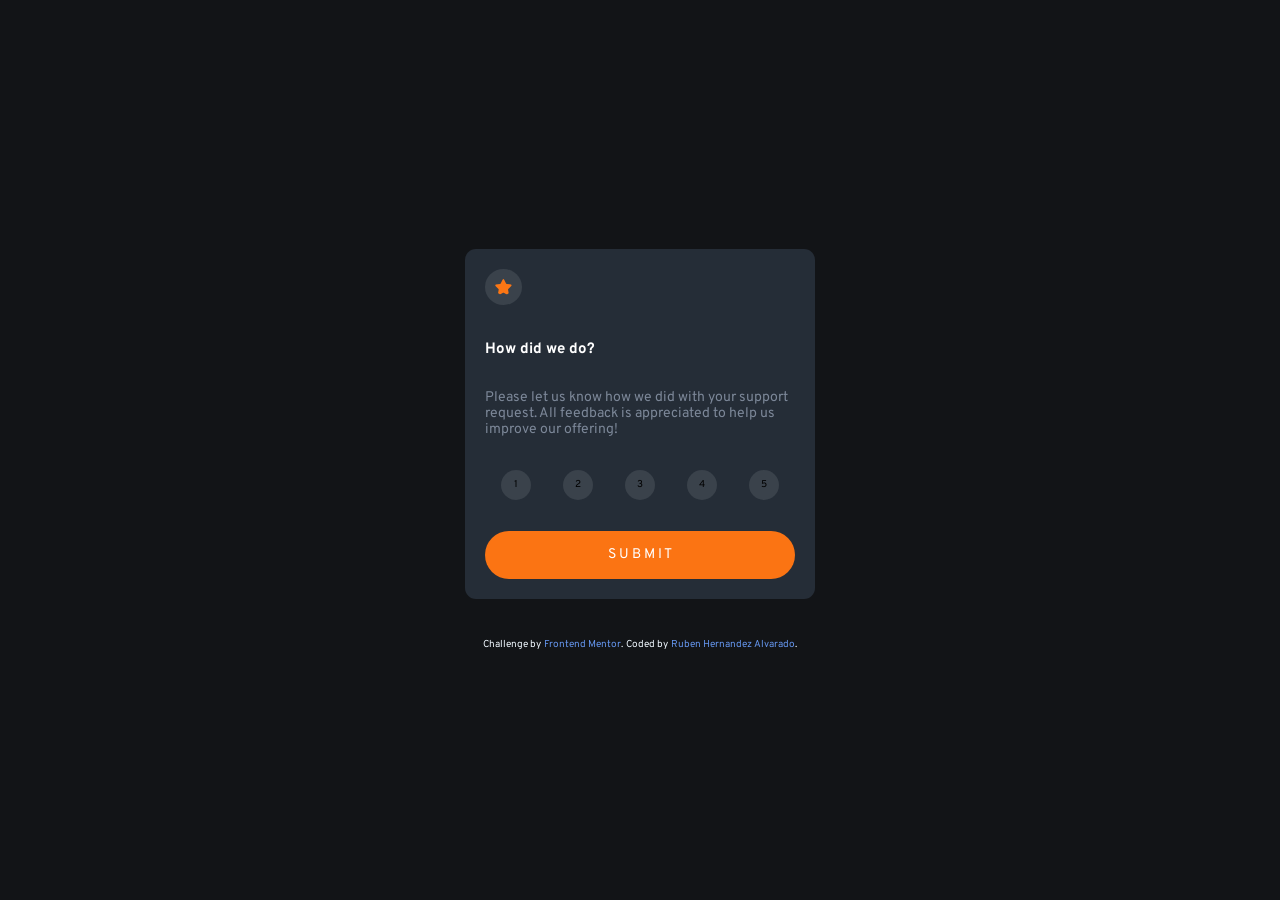
<file: index.html>
<!DOCTYPE html>
<html lang="en">
<head>
  <meta charset="UTF-8">
  <meta http-equiv="X-UA-Compatible" content="IE=edge">
  <meta name="viewport" content="width=device-width, initial-scale=1.0">
  <link rel="preconnect" href="https://fonts.googleapis.com">
  <link rel="preconnect" href="https://fonts.gstatic.com" crossorigin>
  <link href="https://fonts.googleapis.com/css2?family=Fraunces:opsz,wght@9..144,700&family=Overpass:wght@400;700&display=swap" rel="stylesheet">
  <link rel="icon" type="image/png" sizes="32x32" href=https://img.icons8.com/external-flaticons-lineal-color-flat-icons/2x/external-interactivity-new-media-flaticons-lineal-color-flat-icons-2.png>
  <link rel="stylesheet" href="./normalize.css">
  <link rel="stylesheet" href="./style.css">
  <title>Interactive rating component</title>
</head>
<body>
  <main>
    <div id="rating-state" class="rate-container">
      <picture class="rate-star">
        <img class="star-img" src="./interactive-rating-component-main/images/icon-star.svg" alt="Star">
      </picture>
      <h2>How did we do?</h2>
      <p class="rate-text">Please let us know how we did with your support request. All feedback is appreciated to help us improve our offering!</p>
      <div class="buttons-div">
        <button class="rate-number" value="1">1</button>
        <button class="rate-number" value="2">2</button>
        <button class="rate-number" value="3">3</button>
        <button class="rate-number" value="4">4</button>
        <button class="rate-number" value="5">5</button>
      </div>
      <button id="rating-submit" class="btn-submit-rate">S U B M I T</button>
      <button id="reload" type="button" class="btn-reset">Reset</button>
    </div>
  </main>
  <footer class="attribution">
    Challenge by <a href="https://www.frontendmentor.io?ref=challenge" target="_blank"> <span>Frontend Mentor</span> </a>. 
    <span>Coded by</span>  <a href="https://github.com/Rubenhdz20" target="_blank"> <span>Ruben Hernandez Alvarado</span> </a>.
  </footer>
  <script src="./script.js"></script>
</body>
</html>
</file>
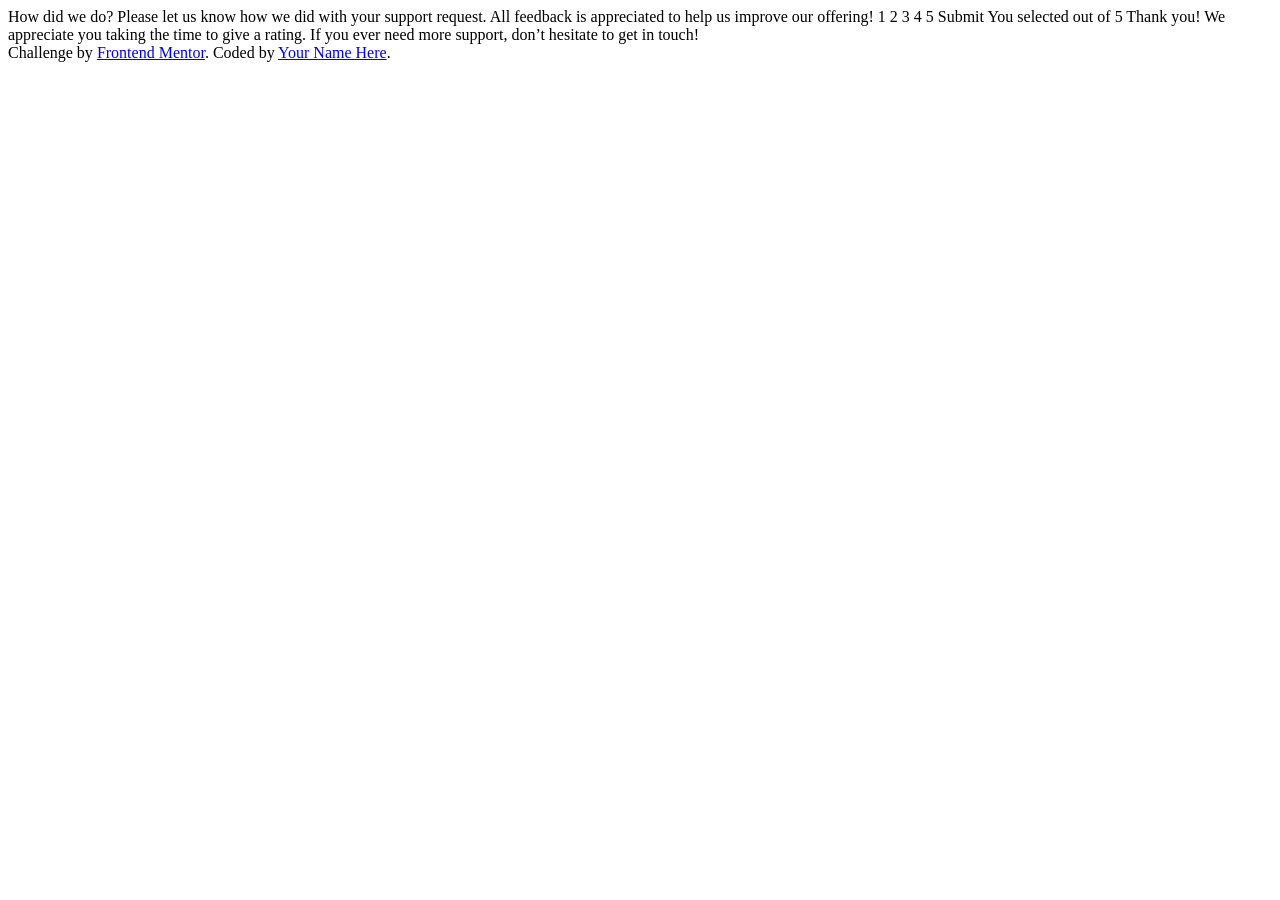
<file: interactive-rating-component-main/index.html>
<!DOCTYPE html>
<html lang="en">
<head>
  <meta charset="UTF-8">
  <meta name="viewport" content="width=device-width, initial-scale=1.0"> <!-- displays site properly based on user's device -->

  <link rel="icon" type="image/png" sizes="32x32" href="./images/favicon-32x32.png">
  
  <title>Interactive rating component</title>

  <!-- Feel free to remove these styles or customise in your own stylesheet 👍 -->

</head>
<body>

  <!-- Rating state start -->

  How did we do?

  Please let us know how we did with your support request. All feedback is appreciated 
  to help us improve our offering!

  1 2 3 4 5

  Submit

  <!-- Rating state end -->

  <!-- Thank you state start -->

  You selected <!-- Add rating here --> out of 5

  Thank you!

  We appreciate you taking the time to give a rating. If you ever need more support, 
  don’t hesitate to get in touch!

  <!-- Thank you state end -->

  
  <div class="attribution">
    Challenge by <a href="https://www.frontendmentor.io?ref=challenge" target="_blank">Frontend Mentor</a>. 
    Coded by <a href="#">Your Name Here</a>.
  </div>
</body>
</html>
</file>
<file: style.css>
* {
    margin: 0;
    padding: 0;
    box-sizing: border-box;
}

html {
    font-size: 62.5%;
}

body {
    display: flex;
    justify-content: center;
    align-items: center;
    min-height: 100vh;
    padding: 3rem;
    font-family: Overpass;
    background-color: hsl(216, 12%, 8%);
    flex-direction: column;
}

/* RATE CONTAINER */

.rate-container {
    display: grid;
    padding: 2rem;
    width: 30rem;
    height: 45rem;
    background-color: hsl(213, 19%, 18%);
    border-radius: 11px;
}

.star-img {
    padding: 1rem;
    background-color:  hsl(212, 13%, 26%);
    border-radius: 50%;
}

h2 {
    margin: 0;
    color: white;
}

.rate-text {
    font-size: 1.4rem;
    color: hsl(216, 12%, 54%)
}

.buttons-div {
    display: flex;
    justify-content: space-around;
    border: none;
    list-style: none;
}

.rate-number {
    width: 3rem;
    height: 3rem;
    cursor: pointer;
    appearance: none;
    background-color: hsl(212, 13%, 26%);
    border-radius: 50%;
    border: none;
    transition: all 0.3s;
}

.rate-number:hover {
    background-color: hsl(25, 97%, 53%);
}

.rate-number:focus {
    background-color: hsl(25, 97%, 53%);
}
  
.btn-submit-rate {
    font-size: 1.4rem;
    color: white;
    background-color: hsl(25, 97%, 53%);
    border: none;
    border-radius: 35px;
    transition: all 0.3s;
    cursor: pointer;
}

.btn-submit-rate:hover {
    color: hsl(25, 97%, 53%);;
    background-color: #fff; 
}

.btn-reset {
    width: 15px;
    height: 15px;
    font-size: 1.4rem;
    color: white;
    background-color: hsl(25, 97%, 53%);
    border: none;
    border-radius: 35px;
    transition: all 0.3s;
}

/* THANKS CONTAINER */

.thanks-container {
    display: flex; 
    flex-direction: column;
    align-items: center;
    justify-content: space-around;
    background-color: hsl(213, 19%, 18%);
    border-radius: 11px;
}

.active {
    display: flex;
}

.thanks-img {
    height:  9rem;
}

.btn-submit-thanks {
    padding: 1rem;
    color: hsl(25, 97%, 53%);
    background-color: hsl(212, 13%, 26%);
    border: none;
    border-radius: 11px;
}

.thanks-text {
    font-size: 1.4rem;
    text-align: center;
    color: hsl(217, 12%, 63%);
}

.attribution {
    color: aliceblue;
    margin-top: 4rem;
}

.attribution a {
    color: cornflowerblue;
    text-decoration: none;
}

.appear {
    display: block;
    padding: 1rem 12rem;
    font-size: 1.4rem;
    color: white;
    background-color: hsl(25, 97%, 53%);
    border: none;
    border-radius: 30px;
    cursor: pointer;
}

.appear:hover {
    color: hsl(25, 97%, 53%);;
    background-color: #fff; 
}

.btn-reset { 
    display: none;
    padding: .5rem 11rem;
    font-size: 1.4rem;
    color: white;
    background-color: hsl(25, 97%, 53%);
    border: none;
    border-radius: 11px;
}

.attribution span {
    margin-left: .3rem;
}


@media(min-width: 600px) {  
    .rate-container {
      width: 35rem;
      height: 35rem;
    }

    .rate-form__input {
      width: 5rem;
      height: 5rem;
    }
    
    .rate-form__number {
        font-size: 1.6rem;
    }

    .attribution {
      display: flex;
      justify-content: center;
    }
}
</file>
